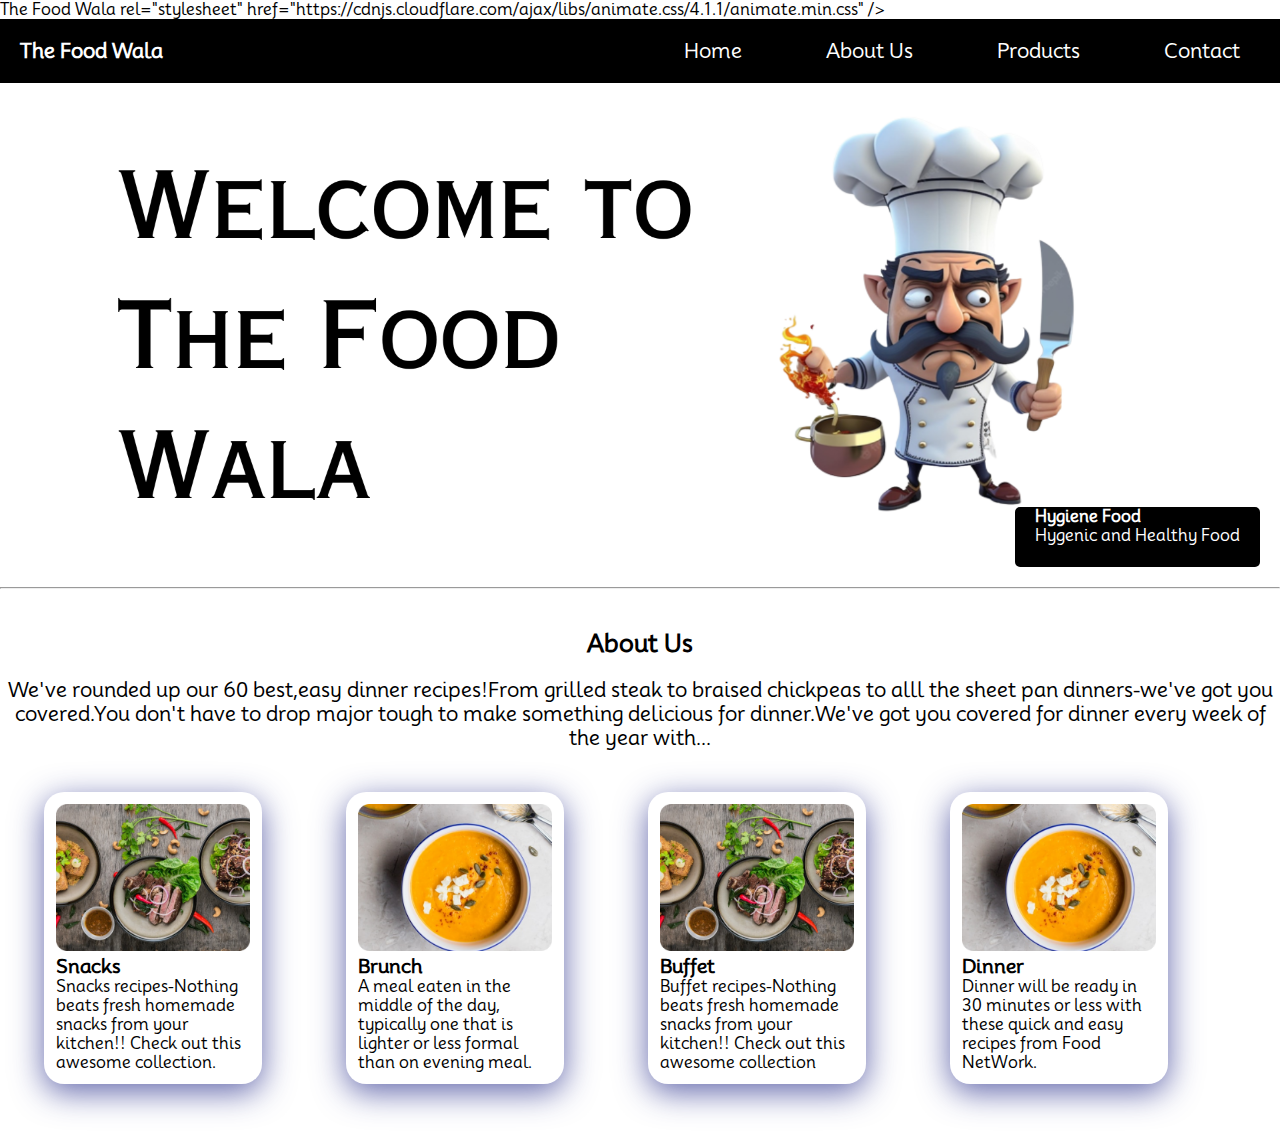
<file: index.html>
<!DOCTYPE html>
<html>
    <head>
        <meta charset="utf-8">
        <meta name="viewport" content="width=device-width , initial-scale=1.0">
        <link    
        <title>The Food Wala</title>
        <link rel="shortcut icon" href="./Images/foodWalafavicon.jpeg" type="image/x-icon">
        rel="stylesheet"
        href="https://cdnjs.cloudflare.com/ajax/libs/animate.css/4.1.1/animate.min.css"
      />
        <link rel="stylesheet" href="./style.css">
    </head>
    <body>
        <!--Navbar starts here-->
        <div class="container">
            <div class="logo animate__animated animate__zoomInDown animate__delay-0s">
                <p>The Food Wala</p>
            </div>
            <nav class=" nav  animate__animated animate__flipInX ">
                <ul>
                    <li><a href="#">Home</a></li>
                    <li><a href="#">About Us</a></li>
                    <li><a href="#">Products</a></li>
                    <li><a href="#">Contact</a></li>
                </ul>
            </nav>
        </div>
        <!--Navbar ends here-->

        <!--Welcome Content starts here-->
        <div class="welcome-container ">
            <img src="./Images/banner.png" alt="banner-images" class="animate__animated animate__backInUp animate__delay-1s">
            <div class="text-block animate__animated animate__backInLeft animate__delay-2s">
                <h4>Hygiene Food</h4>
                <p>Hygenic and Healthy Food</p>
            </div>
        </div>
        <!--Welcome Content ends here-->
        <hr>

        <div class="about animate__animated animate__rotateIn animate__delay-0s">
            <h2>About Us</h2>
            <p>We've rounded up our 60 best,easy dinner recipes!From grilled steak to braised chickpeas to alll the sheet pan dinners-we've got you covered.You 
                don't have to drop major tough to make something delicious for dinner.We've got you covered for dinner every week of the year with...
            </p>
        </div>
        <!--About us section ends here-->
       
        <!--Menu start here-->
        <div class="Food">

            <div class="foodwala ">
                <div class="menuBox animate__animated animate__slideInLeft ">
                    <img src="./Images/lunch.png" alt="snacks">
                    <h3>Dinner</h3>
                    <p>Dinner will be ready in 30 minutes or less
                    with these quick and easy recipes from Food NetWork.
                    </p>   
                </div>
            </div>

            <div class="foodwala">
                <div class="menuBox">
                    <img src="./Images/snacks.jpg" alt="snacks">
                    <h3>Buffet</h3>
                    <p>Buffet recipes-Nothing beats fresh homemade 
                        snacks from your kitchen!! Check out this 
                        awesome collection
                    </p>
                </div>
            </div>

            <div class="foodwala ">
                <div class="menuBox animate__animated animate__slideInRight ">
                    <img src="./Images/lunch.png" alt="buffet">
                    <h3>Brunch</h3>
                    <p>A meal eaten in the middle of the day, typically one
                        that is lighter or less formal than on evening meal.
                    </p>
                </div>
            </div>
                
            <div class="foodwala">
                <div class="menuBox">
                    <img src="./Images/snacks.jpg" alt="snacks">
                    <h3>Snacks</h3>
                    <p>Snacks recipes-Nothing beats fresh homemade 
                        snacks from your kitchen!! Check out this 
                        awesome collection.
                    </p>
                </div>
            </div>
        </div>
        <!--Menu ends here-->
    </body>
</html>
</file>
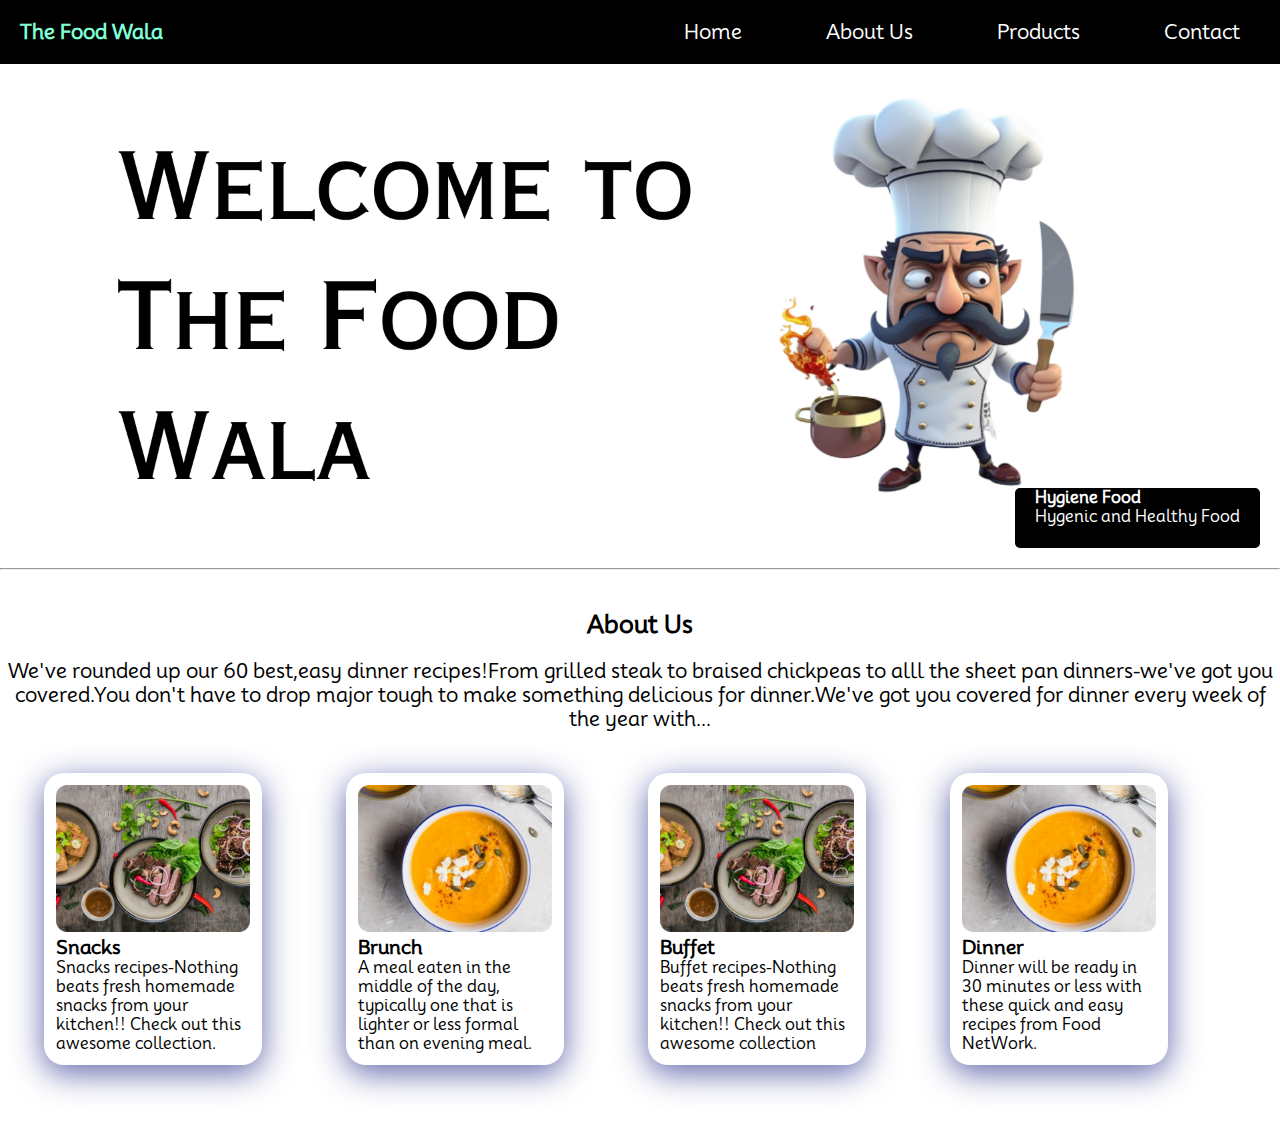
<file: Home.html>
<!DOCTYPE html>
<html>
    <head>
        <meta charset="utf-8">
        <meta name="viewport" content="width=device-width , initial-scale=1.0">
        <title>The Food Wala</title>
        <link
        rel="stylesheet"
        href="https://cdnjs.cloudflare.com/ajax/libs/animate.css/4.1.1/animate.min.css"
      />
        <link rel="stylesheet" href="/style.css">
    </head>
    <body>
        <!--Navbar starts here-->
        <div class="container">
            <div class="logo animate__animated animate__zoomInDown animate__delay-0s">
                <p>The Food Wala</p>
            </div>
            <nav class=" nav  animate__animated animate__flipInX ">
                <ul>
                    <li><a href="#">Home</a></li>
                    <li><a href="#">About Us</a></li>
                    <li><a href="#">Products</a></li>
                    <li><a href="#">Contact</a></li>
                </ul>
            </nav>
        </div>
        <!--Navbar ends here-->

        <!--Welcome Content starts here-->
        <div class="welcome-container ">
            <img src="/Images/banner.png" alt="banner-images" class="animate__animated animate__backInUp animate__delay-1s">
            <div class="text-block animate__animated animate__backInLeft animate__delay-2s">
                <h4>Hygiene Food</h4>
                <p>Hygenic and Healthy Food</p>
            </div>
        </div>
        <!--Welcome Content ends here-->
        <hr>

        <div class="about animate__animated animate__rotateIn animate__delay-0s">
            <h2>About Us</h2>
            <p>We've rounded up our 60 best,easy dinner recipes!From grilled steak to braised chickpeas to alll the sheet pan dinners-we've got you covered.You 
                don't have to drop major tough to make something delicious for dinner.We've got you covered for dinner every week of the year with...
            </p>
        </div>
        <!--About us section ends here-->
       
        <!--Menu start here-->
        <div class="Food">

            <div class="foodwala ">
                <div class="menuBox animate__animated animate__slideInLeft ">
                    <img src="/Images/lunch.png" alt="snacks">
                    <h3>Dinner</h3>
                    <p>Dinner will be ready in 30 minutes or less
                    with these quick and easy recipes from Food NetWork.
                    </p>   
                </div>
            </div>

            <div class="foodwala">
                <div class="menuBox">
                    <img src="/Images/snacks.jpg" alt="snacks">
                    <h3>Buffet</h3>
                    <p>Buffet recipes-Nothing beats fresh homemade 
                        snacks from your kitchen!! Check out this 
                        awesome collection
                    </p>
                </div>
            </div>

            <div class="foodwala ">
                <div class="menuBox animate__animated animate__slideInRight ">
                    <img src="/Images/lunch.png" alt="buffet">
                    <h3>Brunch</h3>
                    <p>A meal eaten in the middle of the day, typically one
                        that is lighter or less formal than on evening meal.
                    </p>
                </div>
            </div>
                
            <div class="foodwala">
                <div class="menuBox">
                    <img src="/Images/snacks.jpg" alt="snacks">
                    <h3>Snacks</h3>
                    <p>Snacks recipes-Nothing beats fresh homemade 
                        snacks from your kitchen!! Check out this 
                        awesome collection.
                    </p>
                </div>
            </div>
        </div>
        <!--Menu ends here-->
    </body>
</html>
</file>
<file: style.css>
@import url("https://fonts.googleapis.com/css2?family=Handlee&family=Mooli&display=swap"); 
*{
    margin: 0;
}

body{
    font-family: Mooli;
    overflow-x: hidden;
}

.container{
    background-color: black;
    overflow: auto;
}

.logo p{
    font-size: 20px;
    font-weight: bolder;
    color: white;
    float: left;
    padding: 20px;
}
.logo p:hover{
    color: aquamarine;
}

nav{
    float: right;
}

ul li{
    display: inline-block;
    padding: 10px;
    margin: 10px;
}

ul li a{
    text-decoration: none;
    color: #fff;
    margin: 20px;
    font-size: 20px;
}

ul li a:hover{
    color: aqua;
}

.welcome-container{
    position: relative;
}

.welcome-container img{
    width: 100%;
    height: 500px;
}

.text-block{
    height: 60px;
    border-radius: 5px;
    position: absolute;
    bottom: 20px;
    right: 20px;
    background-color: #000;
    color: #fff;
    padding-left: 20px;
    padding-right: 20px;
}
.about {
    text-align: center;
    margin-top: 40px;
}

.about p{
    font-size: 20px;
    margin-top: 20px;
}

.Food{
   display: table;
   margin-right: 70px;
}

.foodwala{
    width: 20%;
    padding: 30px;
    margin-bottom: 30px;
    height: 300px;
    float: right;
    
}
.menuBox{
    width: 80%;
    padding: 5%;
    margin: 5%;
    box-shadow: 0 8px 32px 0 rgba(31, 38, 135, 0.7);
    border-radius: 20px;
}

.menuBox img{
    width: 100%;
    height: 100%;   
}
</file>
